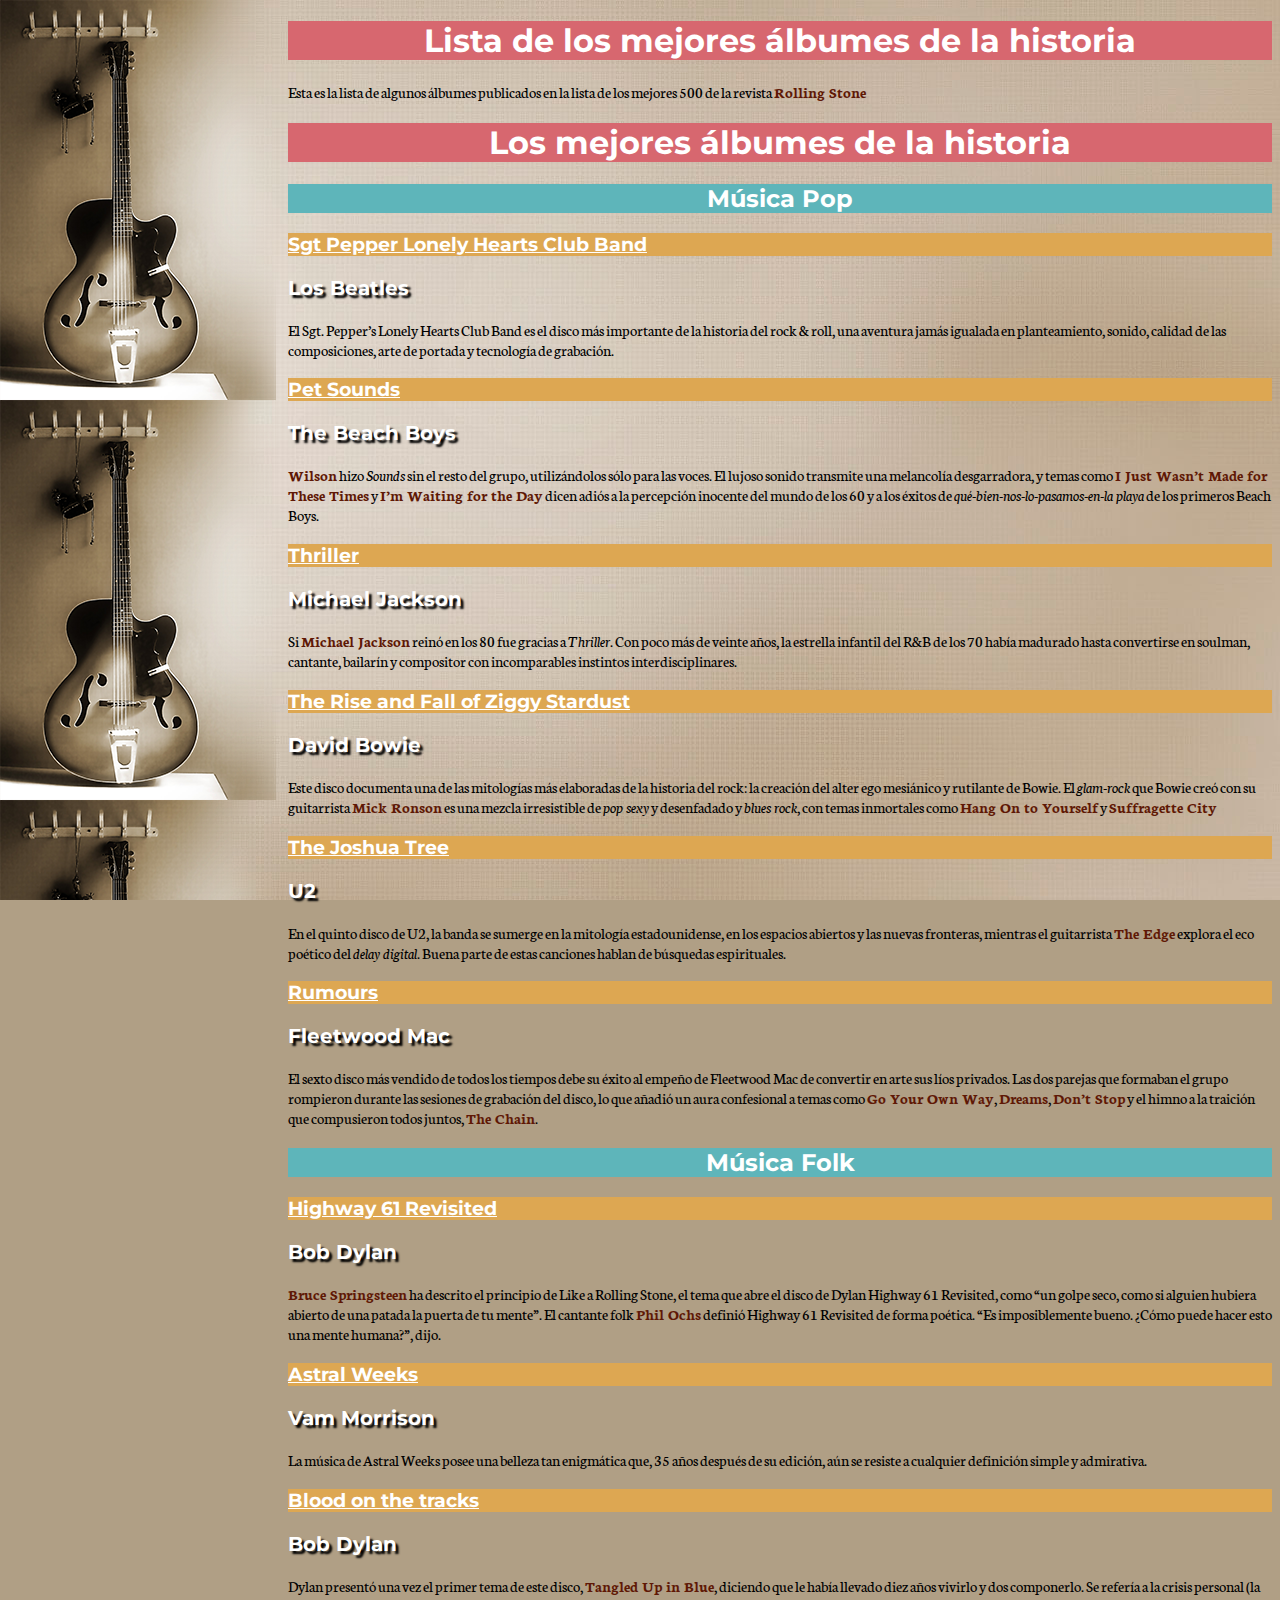
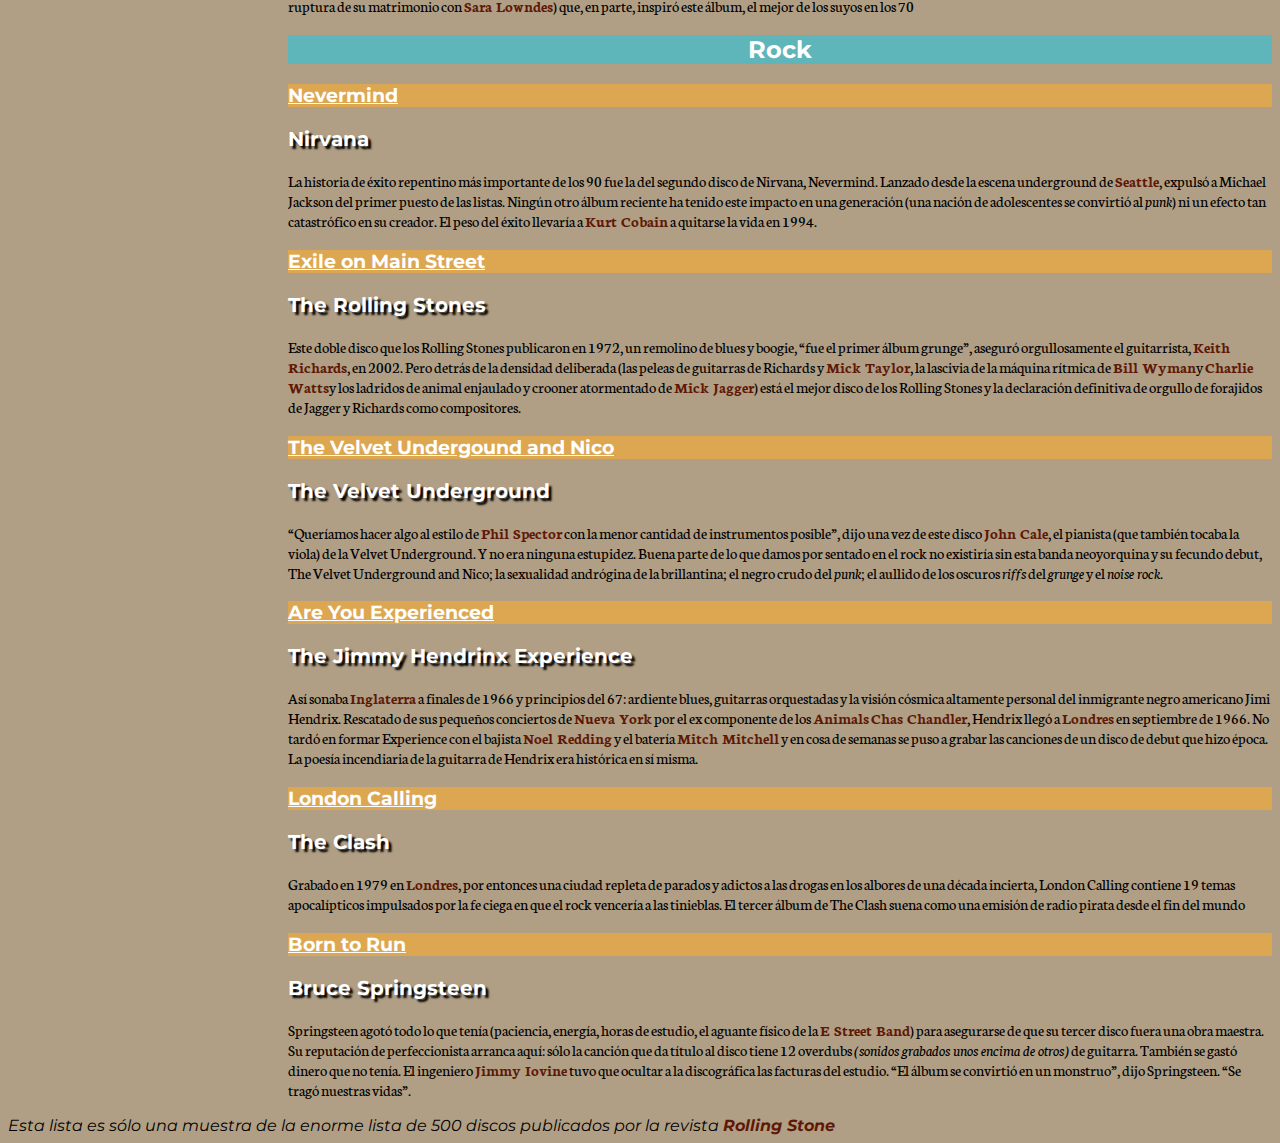
<file: index.html>
<!doctype html>
<html lang="es">
<head>
	<meta charset="UTF-8">
	<title>Tabla</title>
	<link rel="stylesheet" href="css/index.css">
</head>
<body>
	<section id="principal">
		<h1>Lista de los mejores álbumes de la historia</h1>
		<p>Esta es la lista de algunos álbumes publicados en la lista de los mejores 500 de la revista
			<strong>Rolling Stone </strong></p>
	</section>
	<section id="lista">
		<h1>Los mejores álbumes de la historia</h1>
		<article id="pop">
			<h2><a name="anclapop">Música Pop</a></h2>
			<h3><a href="">Sgt Pepper Lonely Hearts Club Band</a></h3>
			<p>Los Beatles</p>
			<p>
				El Sgt. Pepper’s Lonely Hearts Club Band es el disco más importante de la historia del rock &amp; roll, una aventura jamás igualada en planteamiento, sonido, calidad de las composiciones, arte de portada y tecnología de grabación.
			</p>
			<h3><a href="">Pet Sounds</a></h3>
			<p>The Beach Boys</p>
			<p>
				<strong>Wilson</strong> hizo <em>Sounds</em> sin el resto del grupo, utilizándolos
				sólo para las voces. El lujoso sonido transmite una melancolía desgarradora, y
				temas como <strong>I Just Wasn’t Made for These Times</strong>
				y <strong>I’m Waiting for the Day</strong> dicen adiós a la
				percepción inocente del mundo de los 60 y a los éxitos de
				<em>qué-bien-nos-lo-pasamos-en-la playa</em> de los primeros Beach Boys.
			</p>
			<h3><a href="">Thriller</a></h3>
			<p>Michael Jackson</p>
			<p>
				Si <strong>Michael Jackson</strong> reinó en los 80 fue gracias a <em>Thriller</em>. Con poco
				más de veinte años, la estrella infantil del R&amp;B de los 70 había madurado
				hasta convertirse en soulman, cantante, bailarín y compositor con
				incomparables instintos interdisciplinares.
			</p>
			<h3><a href="">The Rise and Fall of Ziggy Stardust</a></h3>
			<p>David Bowie</p>
			<p>
				Este disco documenta una de las mitologías más elaboradas de la historia
				del rock: la creación del alter ego mesiánico y rutilante de Bowie.
				El <em>glam-rock</em> que Bowie creó con su guitarrista <strong>Mick Ronson</strong>
				es una mezcla irresistible de <em>pop sexy</em> y desenfadado y <em>blues rock</em>,
				con temas inmortales como <strong>Hang On to Yourself</strong> y
				<strong>Suffragette City</strong>
			</p>
			<h3><a href="">The Joshua Tree</a></h3>
			<p>U2</p>
			<p>
				 En el quinto disco de U2, la banda se sumerge en la mitología estadounidense,
				en los espacios abiertos y las nuevas fronteras, mientras el guitarrista
				<strong>The Edge</strong> explora el eco poético del <em>delay digital</em>.
				Buena parte de estas canciones hablan de búsquedas espirituales.
			</p>
			<h3><a href="">Rumours</a></h3>
			<p>Fleetwood Mac</p>
			<p>
				El sexto disco más vendido de todos los tiempos debe su éxito al empeño de
				Fleetwood Mac de convertir en arte sus líos privados. Las dos parejas que
				formaban el grupo rompieron durante las sesiones de grabación del disco,
				lo que añadió un aura confesional a temas como <strong>Go Your Own Way</strong>,
				<strong>Dreams</strong>, <strong>Don’t Stop</strong> y el himno a la traición que
				compusieron todos juntos, <strong>The Chain</strong>.
			</p>
		</article>
		<article id="folk">
			<h2><a name="anclafolk">Música Folk</a></h2>
			<h3><a href="">Highway 61 Revisited</a></h3>
			<p>Bob Dylan</p>
			<p>
                <strong>Bruce Springsteen</strong> ha descrito el principio de Like a Rolling Stone,
				el tema que abre el disco de Dylan Highway 61 Revisited, como
				<q>un golpe seco, como si alguien hubiera abierto de una patada la puerta
					de tu mente</q>. El cantante folk <strong>Phil Ochs</strong>
				definió Highway 61 Revisited de forma poética.
				<q>Es imposiblemente bueno. ¿Cómo puede hacer esto una mente humana?</q>, dijo.
			</p>
			<h3><a href="">Astral Weeks</a></h3>
			<p>Vam Morrison</p>
			<p>
				La música de Astral Weeks posee una belleza tan enigmática que,
				35 años después de su edición, aún se resiste a cualquier definición
				simple y admirativa.
			</p>
			<h3><a href="">Blood on the tracks</a></h3>
			<p>Bob Dylan</p>
			<p>
				Dylan presentó una vez el primer tema de este disco,
				<strong>Tangled Up in Blue</strong>, diciendo que le
				había llevado diez años vivirlo y dos componerlo.
				Se refería a la crisis personal (la ruptura de su matrimonio con
				<strong>Sara Lowndes</strong>)
				que, en parte, inspiró este álbum, el mejor de los suyos en los 70
			</p>
		</article>
		<article id="rock">
			<h2><a name="anclarock">Rock</a></h2>
			<h3><a href="">Nevermind</a></h3>
			<p>Nirvana</p>
			<p>
				La historia de éxito repentino más importante de los 90 fue la del segundo
				disco de Nirvana, Nevermind. Lanzado desde la escena underground de
				<strong>Seattle</strong>,
				expulsó a Michael Jackson del primer puesto de las listas. Ningún otro álbum
				reciente ha tenido este impacto en una generación
				(una nación de adolescentes se convirtió al <em>punk</em>) ni un efecto tan
				catastrófico en su creador. El peso del éxito llevaría a
				<strong>Kurt Cobain</strong> a quitarse la vida en 1994.
			</p>
			<h3><a href="">Exile on Main Street</a></h3>
			<p>The Rolling Stones</p>
			<p>
				Este doble disco que los Rolling Stones publicaron en 1972,
				un remolino de blues y boogie, <q>fue el primer álbum grunge</q>,
				aseguró orgullosamente el guitarrista, <strong>Keith Richards</strong>, en 2002.
				Pero detrás de la densidad deliberada (las peleas de guitarras de Richards y
				<strong>Mick Taylor</strong>, la lascivia de la máquina rítmica de
				<strong>Bill Wyman</strong>y <strong>Charlie Watts</strong>y
				los ladridos de animal enjaulado y crooner atormentado de <strong>Mick Jagger</strong>)
				está el mejor disco de los Rolling Stones y la declaración definitiva de
				orgullo de forajidos de Jagger y Richards como compositores.
			</p>
			<h3><a href="">The Velvet Undergound and Nico</a></h3>
			<p>The Velvet Underground</p>
			<p>
				<q>Queríamos hacer algo al estilo de <strong>Phil Spector</strong> con la menor
					cantidad de instrumentos posible</q>, dijo una vez de este disco <strong>John Cale</strong>,
				   el pianista (que también tocaba la viola) de la Velvet Underground.
				Y no era ninguna estupidez. Buena parte de lo que damos por sentado en el rock
				no existiría sin esta banda neoyorquina y su fecundo debut,
				The Velvet Underground and Nico; la sexualidad andrógina de la brillantina;
				el negro crudo del <em>punk</em>; el aullido de los oscuros <em>riffs</em> del
				<em>grunge</em> y el <em>noise rock</em>.
			</p>
			<h3><a href="">Are You Experienced</a></h3>
			<p>The Jimmy Hendrinx Experience</p>
			<p>
				Así sonaba <strong>Inglaterra</strong> a finales de 1966 y principios del 67:
				ardiente blues, guitarras orquestadas y la visión cósmica altamente personal
				del inmigrante negro americano Jimi Hendrix. Rescatado de sus pequeños
				conciertos de <strong>Nueva York</strong> por el ex componente de
				los <strong>Animals</strong> <strong>Chas Chandler</strong>,
				Hendrix llegó a <strong>Londres</strong> en septiembre de 1966.
				No tardó en formar Experience con el bajista <strong>Noel Redding</strong>
				y el batería <strong>Mitch Mitchell</strong> y en cosa de semanas se puso
				a grabar las canciones de un disco de debut que hizo época.
				La poesía incendiaria de la guitarra de Hendrix era histórica en sí misma.
			</p>
			<h3><a href="">London Calling</a></h3>
			<p>The Clash</p>
			<p>
				Grabado en 1979 en <strong>Londres</strong>, por entonces una ciudad repleta de parados y
				adictos a las drogas en los albores de una década incierta, London Calling
				contiene 19 temas apocalípticos impulsados por la fe ciega en que el rock
				vencería a las tinieblas. El tercer álbum de The Clash suena como una
				emisión de radio pirata desde el fin del mundo
			</p>
			<h3><a href="">Born to Run</a></h3>
			<p>Bruce Springsteen</p>
			<p>
				Springsteen agotó todo lo que tenía (paciencia, energía, horas de estudio,
				el aguante físico de la <strong>E Street Band</strong>) para asegurarse de que su tercer disco
				fuera una obra maestra. Su reputación de perfeccionista arranca aquí: sólo la
				canción que da título al disco tiene 12 overdubs
				<em>(sonidos grabados unos encima de otros)</em> de guitarra.
				También se gastó dinero que no tenía. El ingeniero
				<strong>Jimmy Iovine</strong> tuvo que ocultar a la discográfica las
				facturas del estudio. <q>El álbum se convirtió en un monstruo</q>,
				dijo Springsteen. <q>Se tragó nuestras vidas</q>.
			</p>
		</article>
	</section>
    <address>
        Esta lista es sólo una muestra de la enorme lista de 500 discos publicados por la revista <strong>Rolling Stone</strong>
    </address>
</body>
</html>
</file>
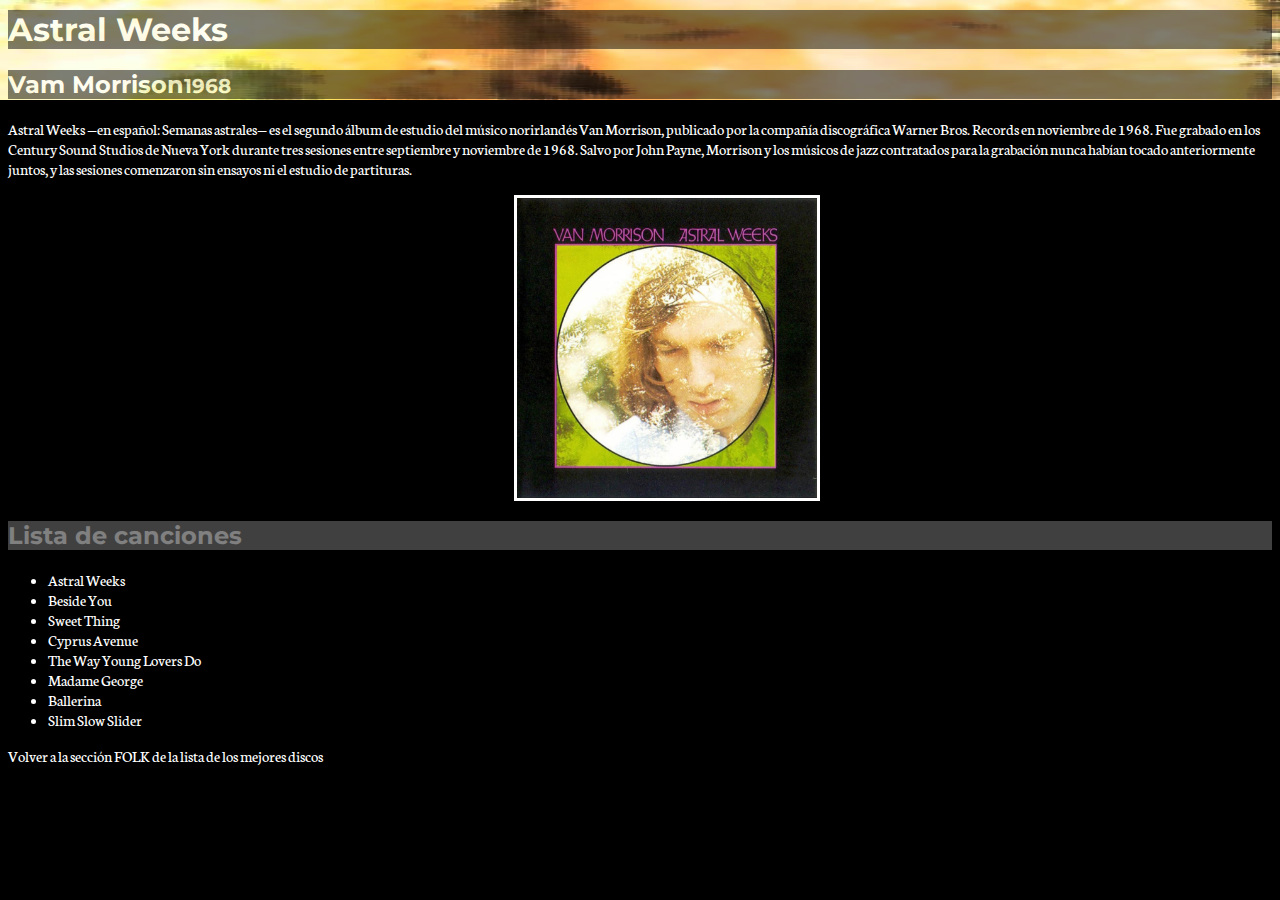
<file: folk/astral-weeks.html>
<!doctype html>
<html lang="es">
<head>
    <meta charset="UTF-8">
    <title>Astral Weeks</title>
	<link rel="stylesheet" href="../css/discos.css">

</head>
<body>
<h1>Astral Weeks</h1>
<h2>Vam Morrison<small>1968</small></h2>
<p>Astral Weeks —en español: Semanas astrales— es el segundo álbum de estudio del músico norirlandés Van Morrison, publicado por la compañía discográfica Warner Bros. Records en noviembre de 1968. Fue grabado en los Century Sound Studios de Nueva York durante tres sesiones entre septiembre y noviembre de 1968. Salvo por John Payne, Morrison y los músicos de jazz contratados para la grabación nunca habían tocado anteriormente juntos, y las sesiones comenzaron sin ensayos ni el estudio de partituras.
</p>
<p><img src="../img/astral-weeks.jpg"></p>
<h2>Lista de canciones</h2>
<ul>
	<li>Astral Weeks</li>
	<li>Beside You</li>
	<li>Sweet Thing</li>
	<li>Cyprus Avenue</li>
	<li>The Way Young Lovers Do</li>
	<li>Madame George</li>
	<li>Ballerina</li>
	<li>Slim Slow Slider</li>
</ul>		
<p>Volver a la sección FOLK de la lista de los mejores discos</p>
</body>
</html>
</file>
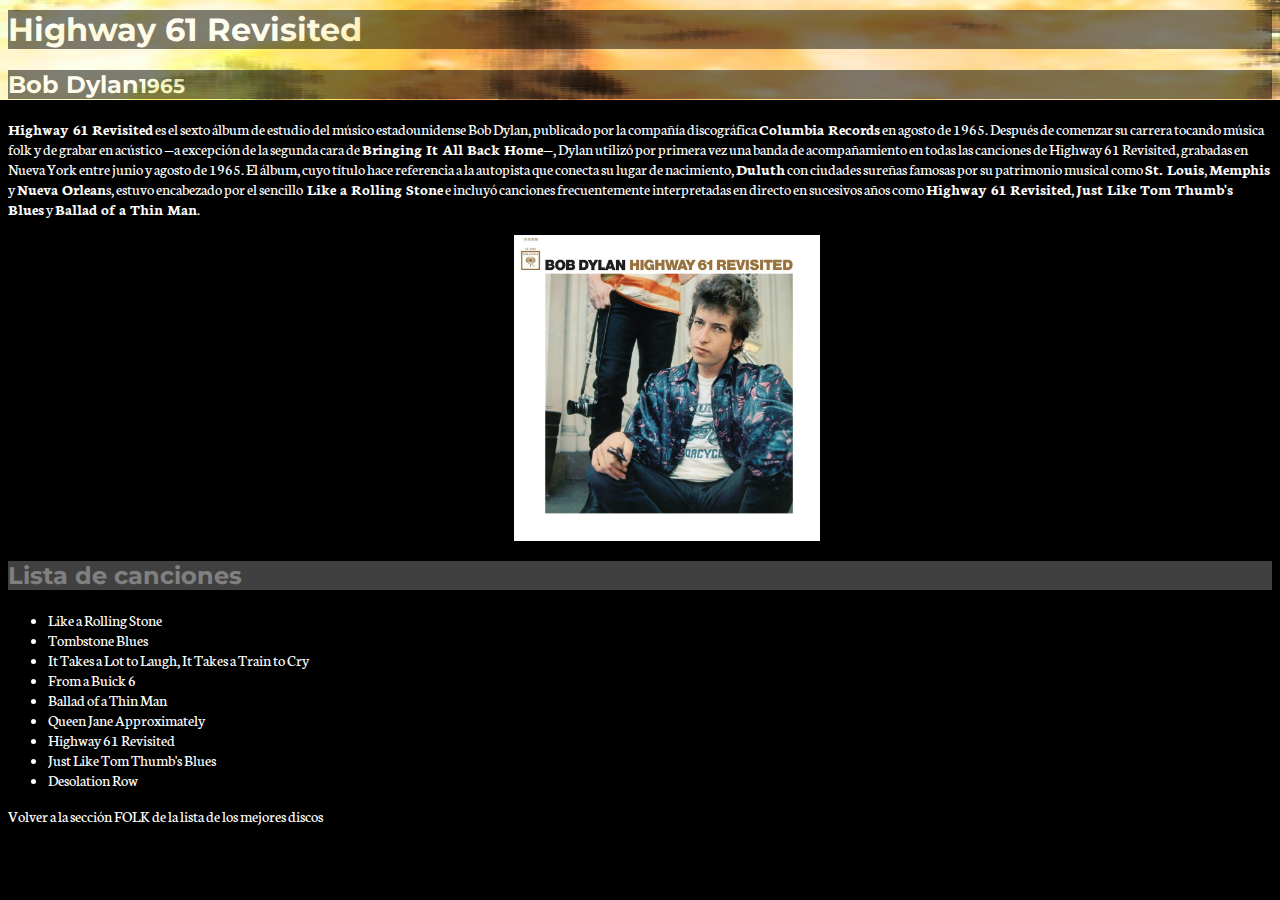
<file: folk/highway-61.html>
<!doctype html>
<html lang="es">
<head>
    <meta charset="UTF-8">
    <title>Highway 61 Revisited</title>
	<link rel="stylesheet" href="../css/discos.css">

</head>
<body>
<h1>Highway 61 Revisited</h1>
<h2>Bob Dylan<small>1965</small></h2>
<p><strong>Highway 61 Revisited</strong> es el sexto álbum de estudio del músico estadounidense Bob Dylan, publicado por la compañía discográfica <strong>Columbia Records</strong> en agosto de 1965. Después de comenzar su carrera tocando música folk y de grabar en acústico —a excepción de la segunda cara de <strong>Bringing It All Back Home</strong>—, Dylan utilizó por primera vez una banda de acompañamiento en todas las canciones de Highway 61 Revisited, grabadas en Nueva York entre junio y agosto de 1965. El álbum, cuyo título hace referencia a la autopista que conecta su lugar de nacimiento, <strong>Duluth</strong> con ciudades sureñas famosas por su patrimonio musical como <strong>St. Louis</strong>, <strong>Memphis</strong> y <strong>Nueva Orlean</strong>s, estuvo encabezado por el sencillo<strong> Like a Rolling Stone</strong> e incluyó canciones frecuentemente interpretadas en directo en sucesivos años como <strong>Highway 61 Revisited</strong>, <strong>Just Like Tom Thumb's Blues</strong> y <strong>Ballad of a Thin Man</strong>.
</p>
<p><img src="../img/highway-61.jpg"></p>
<h2>Lista de canciones</h2>
<ul>
	<li>Like a Rolling Stone</li>
	<li>Tombstone Blues</li>
	<li>It Takes a Lot to Laugh, It Takes a Train to Cry</li>
	<li>From a Buick 6</li>
	<li>Ballad of a Thin Man</li>
	<li>Queen Jane Approximately</li>
	<li>Highway 61 Revisited</li>
	<li>Just Like Tom Thumb's Blues</li>
	<li>Desolation Row</li>
</ul>		
<p>Volver a la sección FOLK de la lista de los mejores discos</p>
</body>
</html>
</file>
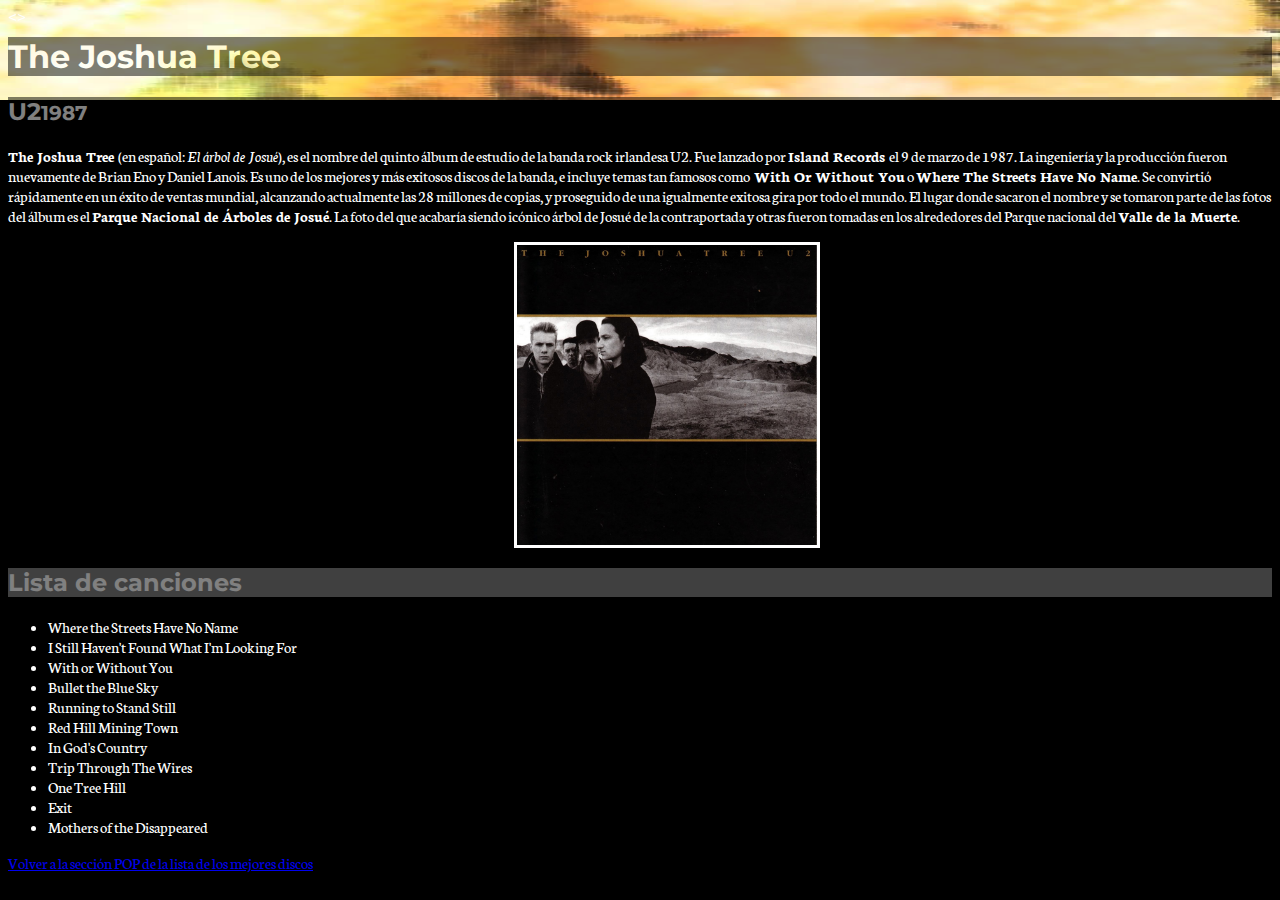
<file: pop/joshua-tree.html>
<!doctype html>

<head>
    <meta charset="UTF-8">
    <title>The Joshua Tree</title>
	<link rel="stylesheet" href="../css/discos.css">
</head>
<>
<h1>The Joshua Tree</h1>
<h2>U2<small>1987</small></h2>
<p><strong>The Joshua Tree </strong>(en español: <em>El árbol de Josué</em>), es el nombre del quinto álbum de estudio de la banda rock irlandesa U2. Fue lanzado por <strong>Island Records </strong>el 9 de marzo de 1987. La ingeniería y la producción fueron nuevamente de Brian Eno y Daniel Lanois. Es uno de los mejores y más exitosos discos de la banda, e incluye temas tan famosos como<strong> With Or Without You</strong> o <strong>Where The Streets Have No Name</strong>. Se convirtió rápidamente en un éxito de ventas mundial, alcanzando actualmente las 28 millones de copias, y proseguido de una igualmente exitosa gira por todo el mundo. El lugar donde sacaron el nombre y se tomaron parte de las fotos del álbum es el <strong>Parque Nacional de Árboles de Josué</strong>. La foto del que acabaría siendo icónico árbol de Josué de la contraportada y otras fueron tomadas en los alrededores del Parque nacional del <strong>Valle de la Muerte</strong>.
</p>
<p><img src="../img/joshua-tree.jpg"></p>
<h2>Lista de canciones</h2>
<ul>
	<li>Where the Streets Have No Name</li>
	<li>I Still Haven't Found What I'm Looking For</li>
	<li>With or Without You</li>
	<li>Bullet the Blue Sky</li>
	<li>Running to Stand Still</li>
	<li>Red Hill Mining Town</li>
	<li>In God's Country</li>
	<li>Trip Through The Wires</li>
	<li>One Tree Hill</li>
	<li>Exit</li>
	<li>Mothers of the Disappeared</li>
</ul>		
<p><a href="../index.html#anclafolk">Volver a la sección POP de la lista de los mejores discos</a></p>
</body>
</html>
</file>
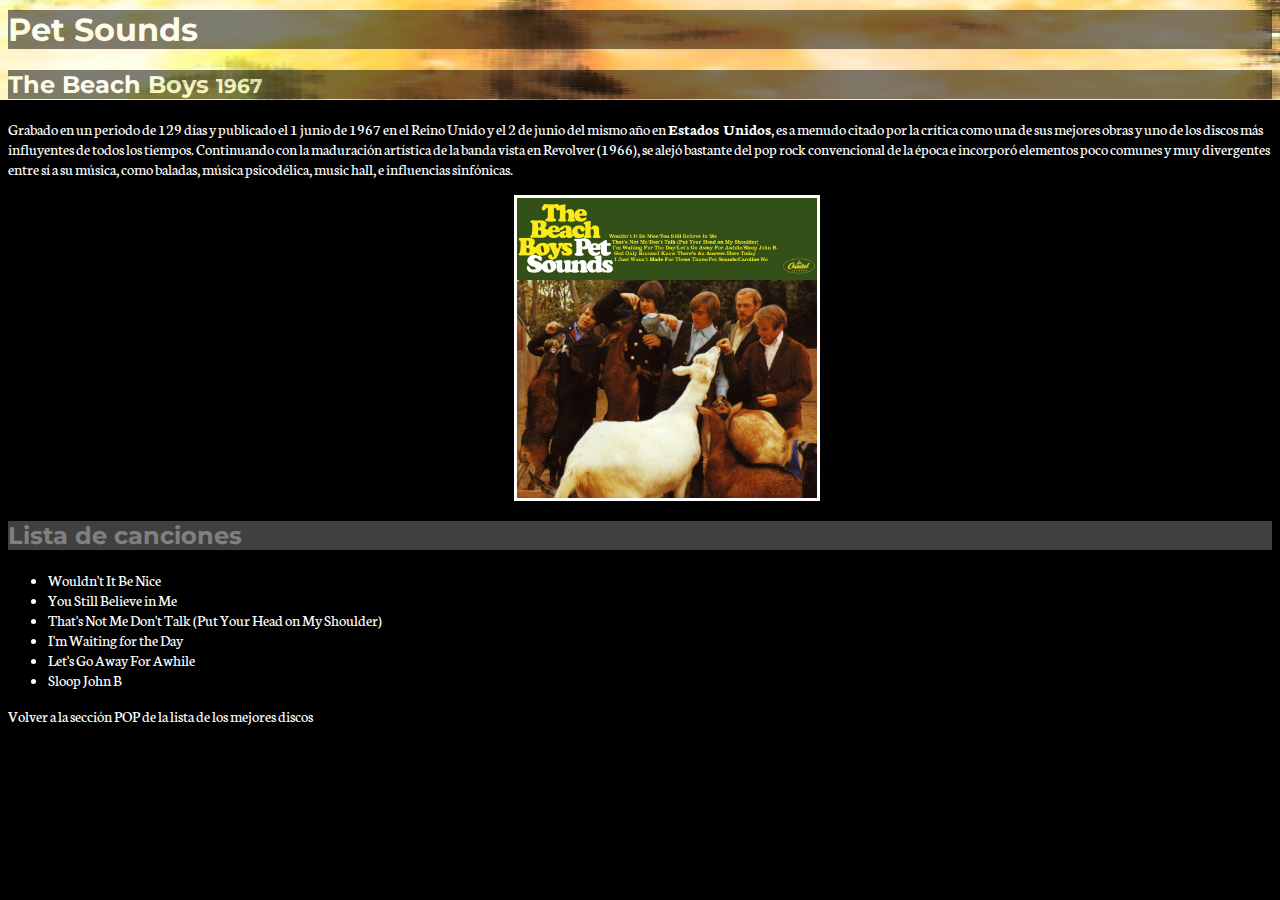
<file: pop/pet-sounds.html>
<!doctype html>
<html lang="es">
<head>
    <meta charset="UTF-8">
    <title>Pet Sounds</title>
	<link rel="stylesheet" href="../css/discos.css">

</head>
<body>
<h1>Pet Sounds</h1>
<h2>The Beach Boys <small>1967</small></h2>
<p>Grabado en un periodo de 129 días y publicado el 1
    junio de 1967 en el Reino Unido y el 2 de junio del mismo año en <strong>Estados Unidos</strong>, es a menudo citado por la crítica como una de sus mejores obras y uno de los discos más influyentes de todos los tiempos. Continuando con la maduración artística de la banda vista en Revolver (1966), se alejó bastante del pop rock convencional de la época e incorporó elementos poco comunes y muy divergentes entre sí a su música, como baladas, música psicodélica, music hall, e influencias sinfónicas.
</p>
<p><img src="../img/pet-sounds.jpg"></p>
<h2>Lista de canciones</h2>
<ul>
	<li>Wouldn't It Be Nice</li>
	<li>You Still Believe in Me</li>
	<li>That's Not Me
		Don't Talk (Put Your Head on My Shoulder)</li>
	<li>I'm Waiting for the Day</li>
	<li>Let's Go Away For Awhile</li>
	<li>Sloop John B</li>
</ul>
<p>Volver a la sección POP de la lista de los mejores discos</p>
</body>
</html>
</file>
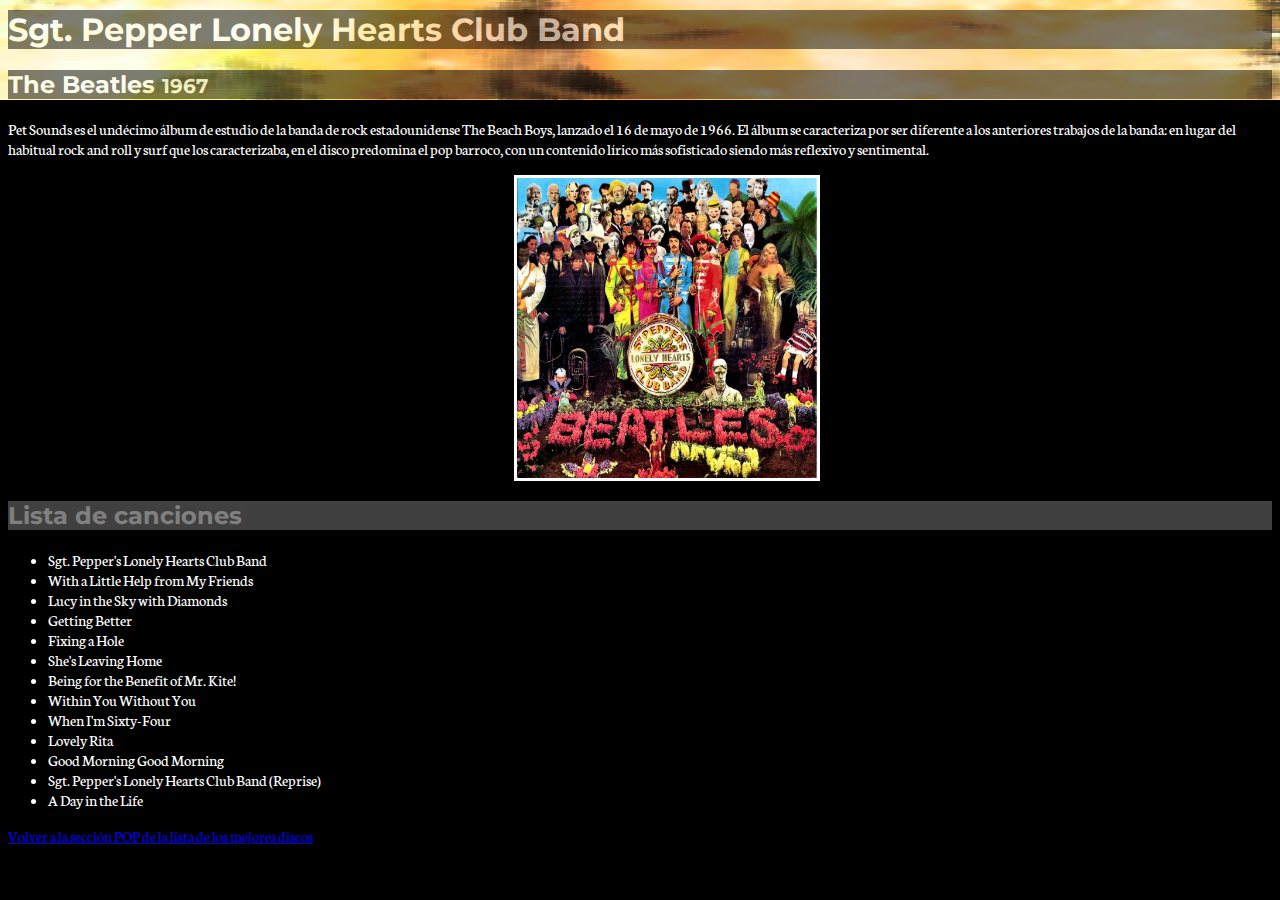
<file: pop/sgt-pepper.html>
<!doctype html>
<html lang="es">
<head>
    <meta charset="UTF-8">
    <title>Sgt. Pepper Lonely Hearts Club Band</title>
	<link rel="stylesheet" href="../css/discos.css">

</head>
<body>
<h1>Sgt. Pepper Lonely Hearts Club Band</h1>
<h2>The Beatles <small>1967</small></h2>
<p>Pet Sounds es el undécimo álbum de estudio de la banda de rock estadounidense The Beach Boys, lanzado el 16 de mayo de 1966. El álbum se caracteriza por ser diferente a los anteriores trabajos de la banda: en lugar del habitual rock and roll y surf que los caracterizaba, en el disco predomina el pop barroco, con un contenido lírico más sofisticado siendo más reflexivo y sentimental.
</p>
<p><img src="../img/sgt-peppers.jpg"></p>
<h2>Lista de canciones</h2>
<ul>
	<li>Sgt. Pepper's Lonely Hearts Club Band</li>
	<li>With a Little Help from My Friends</li>
	<li>Lucy in the Sky with Diamonds</li>
	<li>Getting Better</li>
	<li>Fixing a Hole</li>
	<li>She's Leaving Home</li>
	<li>Being for the Benefit of Mr. Kite!</li>
	<li>Within You Without You</li>
	<li>When I'm Sixty-Four</li>
	<li>Lovely Rita</li>
	<li>Good Morning Good Morning</li>
	<li>Sgt. Pepper's Lonely Hearts Club Band (Reprise)</li>
	<li>A Day in the Life</li>
	</ul>
<p><a href="../index.html#anclapop"> Volver a la sección POP de la lista de los mejores discos</a></p>
</body>
</html>
</file>
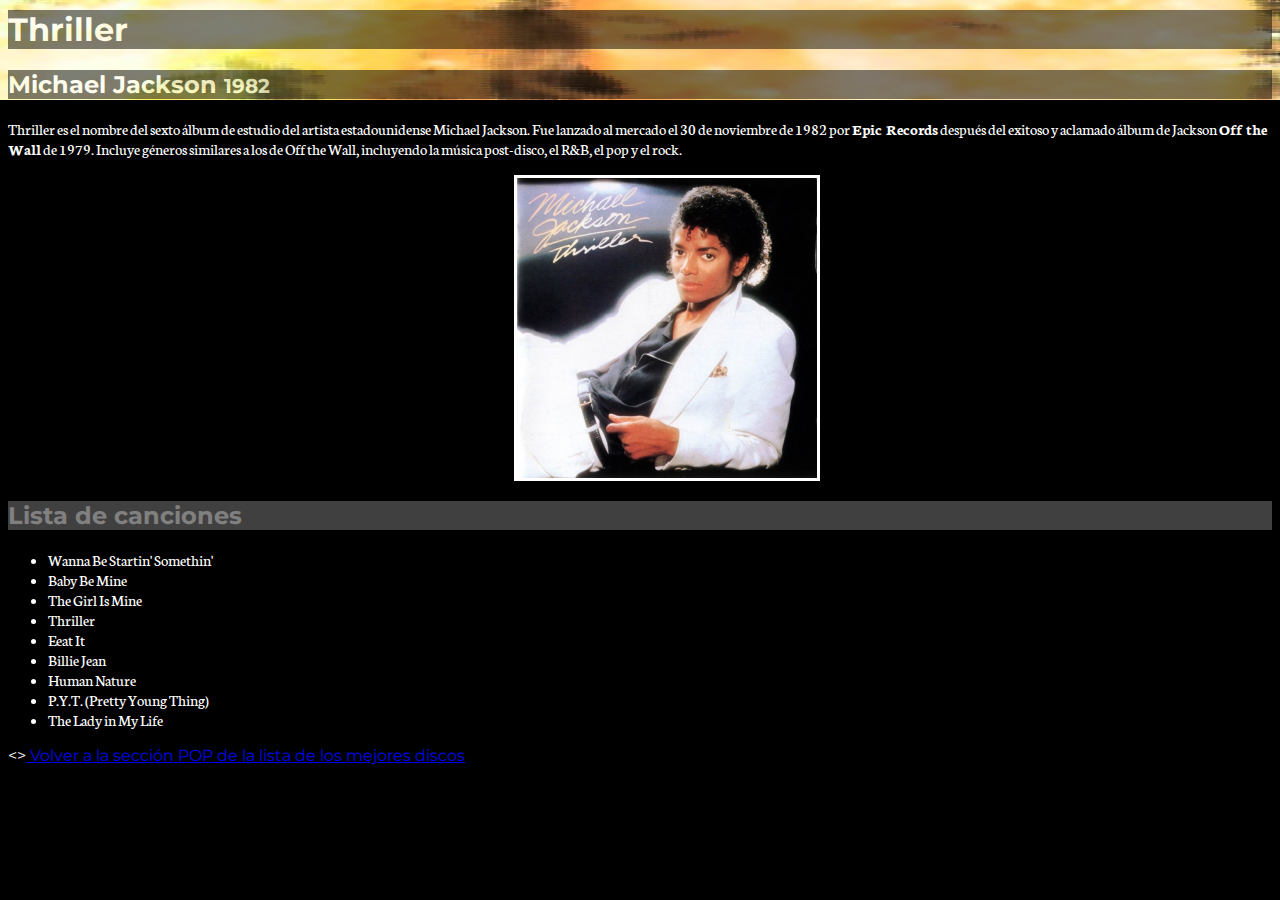
<file: pop/thriller.html>
<!doctype html>
<html lang="es">
<head>
    <meta charset="UTF-8">
    <title>Thriller</title>
	<link rel="stylesheet" href="../css/discos.css">

</head>
<body>
<h1>Thriller</h1>
<h2>Michael Jackson <small>1982</small></h2>
<p>Thriller es el nombre del sexto álbum de estudio del artista estadounidense Michael Jackson. Fue lanzado al mercado el 30 de noviembre de 1982 por <strong>Epic Records</strong> después del exitoso y aclamado álbum de Jackson <strong>Off the Wall</strong> de 1979. Incluye géneros similares a los de Off the Wall, incluyendo la música post-disco, el R&amp;B, el pop y el rock.
</p>
<p><img src="../img/thriller.jpg"></p>
<h2>Lista de canciones</h2>
<ul>
	<li>Wanna Be Startin' Somethin'</li>
	<li>Baby Be Mine</li>
	<li>The Girl Is Mine</li>
	<li>Thriller</li>
	<li>Eeat It</li>
	<li>Billie Jean</li>
	<li>Human Nature</li>
	<li>P.Y.T. (Pretty Young Thing)</li>
	<li>The Lady in My Life</li>
</ul>		
<><a href="../index.html#anclapop"> Volver a la sección POP de la lista de los mejores discos</a></p>
</body>
</html>
</file>
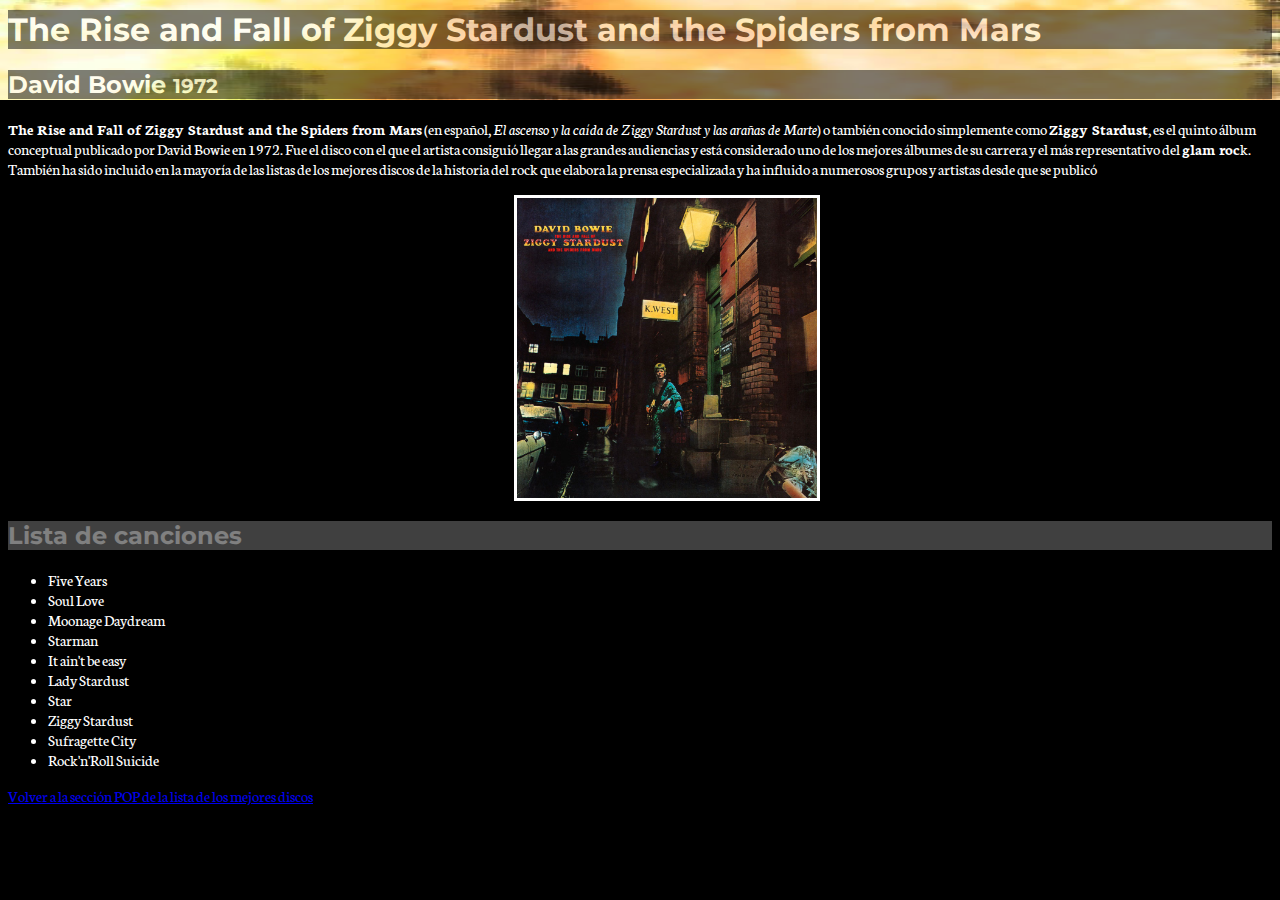
<file: pop/ziggy-stardust.html>
<!doctype html>
<html lang="es">
<head>
    <meta charset="UTF-8">
    <title>The Rise and Fall of Ziggy Stardust and the Spiders from Mars</title>
	<link rel="stylesheet" href="../css/discos.css">

</head>
<body>
<h1>The Rise and Fall of Ziggy Stardust and the Spiders from Mars</h1>
<h2>David Bowie <small>1972</small></h2>
<p><strong>The Rise and Fall of Ziggy Stardust and the Spiders from Mars</strong> (en español, <em>El ascenso y la caída de Ziggy Stardust y las arañas de Marte</em>) o también conocido simplemente como <strong>Ziggy Stardust</strong>, es el quinto álbum conceptual publicado por David Bowie en 1972. Fue el disco con el que el artista consiguió llegar a las grandes audiencias y está considerado uno de los mejores álbumes de su carrera y el más representativo del <strong>glam roc</strong>k. También ha sido incluido en la mayoría de las listas de los mejores discos de la historia del rock que elabora la prensa especializada y ha influido a numerosos grupos y artistas desde que se publicó
</p>
<p><img src="../img/ziggy-stardust.jpg"></p>
<h2>Lista de canciones</h2>
<ul>
	<li>Five Years</li>
	<li>Soul Love</li>
	<li>Moonage Daydream</li>
	<li>Starman</li>
	<li>It ain't be easy</li>
	<li>Lady Stardust</li>
	<li>Star</li>
	<li>Ziggy Stardust</li>
	<li>Sufragette City</li>
	<li>Rock'n'Roll Suicide</li>
</ul>		
<p><a href="../index.html#anclapop"> Volver a la sección POP de la lista de los mejores discos</a></p>
</body>
</html>
</file>
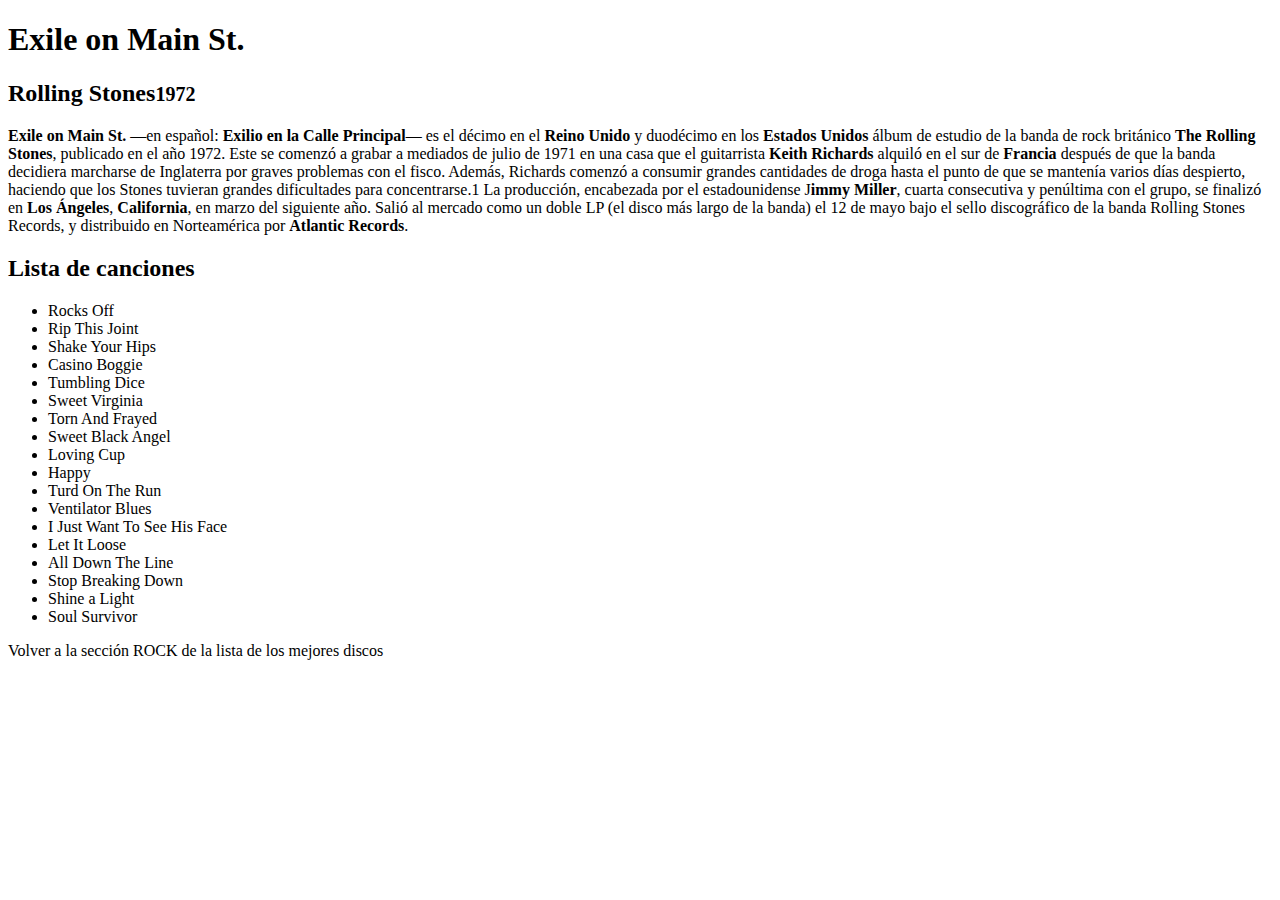
<file: rock/exile.html>
<!doctype html>
<html lang="es">
<head>
    <meta charset="UTF-8">
    <title>Exile on Main St.</title>
</head>
<body>
<h1>Exile on Main St.</h1>
<h2>Rolling Stones<small>1972</small></h2>
<p><strong>Exile on Main St.</strong> —en español: <strong>Exilio en la Calle Principal</strong>— es el décimo en el <strong>Reino Unido</strong> y duodécimo en los <strong>Estados Unidos</strong> álbum de estudio de la banda de rock británico <strong>The Rolling Stones</strong>, publicado en el año 1972. Este se comenzó a grabar a mediados de julio de 1971 en una casa que el guitarrista <strong>Keith Richards</strong> alquiló en el sur de <strong>Francia</strong> después de que la banda decidiera marcharse de Inglaterra por graves problemas con el fisco. Además, Richards comenzó a consumir grandes cantidades de droga hasta el punto de que se mantenía varios días despierto, haciendo que los Stones tuvieran grandes dificultades para concentrarse.1 La producción, encabezada por el estadounidense J<strong>immy Miller</strong>, cuarta consecutiva y penúltima con el grupo, se finalizó en <strong>Los Ángeles</strong>, <strong>California</strong>, en marzo del siguiente año. Salió al mercado como un doble LP (el disco más largo de la banda) el 12 de mayo bajo el sello discográfico de la banda Rolling Stones Records, y distribuido en Norteamérica por <strong>Atlantic Records</strong>.
</p>
<h2>Lista de canciones</h2>
<ul>
	<li>Rocks Off</li>
	<li>Rip This Joint</li>
	<li>Shake Your Hips</li>
	<li>Casino Boggie</li>
	<li>Tumbling Dice</li>
	<li>Sweet Virginia</li>
	<li>Torn And Frayed</li>
	<li>Sweet Black Angel</li>
	<li>Loving Cup</li>
	<li>Happy</li>
	<li>Turd On The Run</li>
	<li>Ventilator Blues</li>
	<li>I Just Want To See His Face</li>
	<li>Let It Loose</li>
	<li>All Down The Line</li>
	<li>Stop Breaking Down</li>
	<li>Shine a Light</li>
	<li>Soul Survivor</li>
</ul>		
<p>Volver a la sección ROCK de la lista de los mejores discos</p>
</body>
</html>
</file>
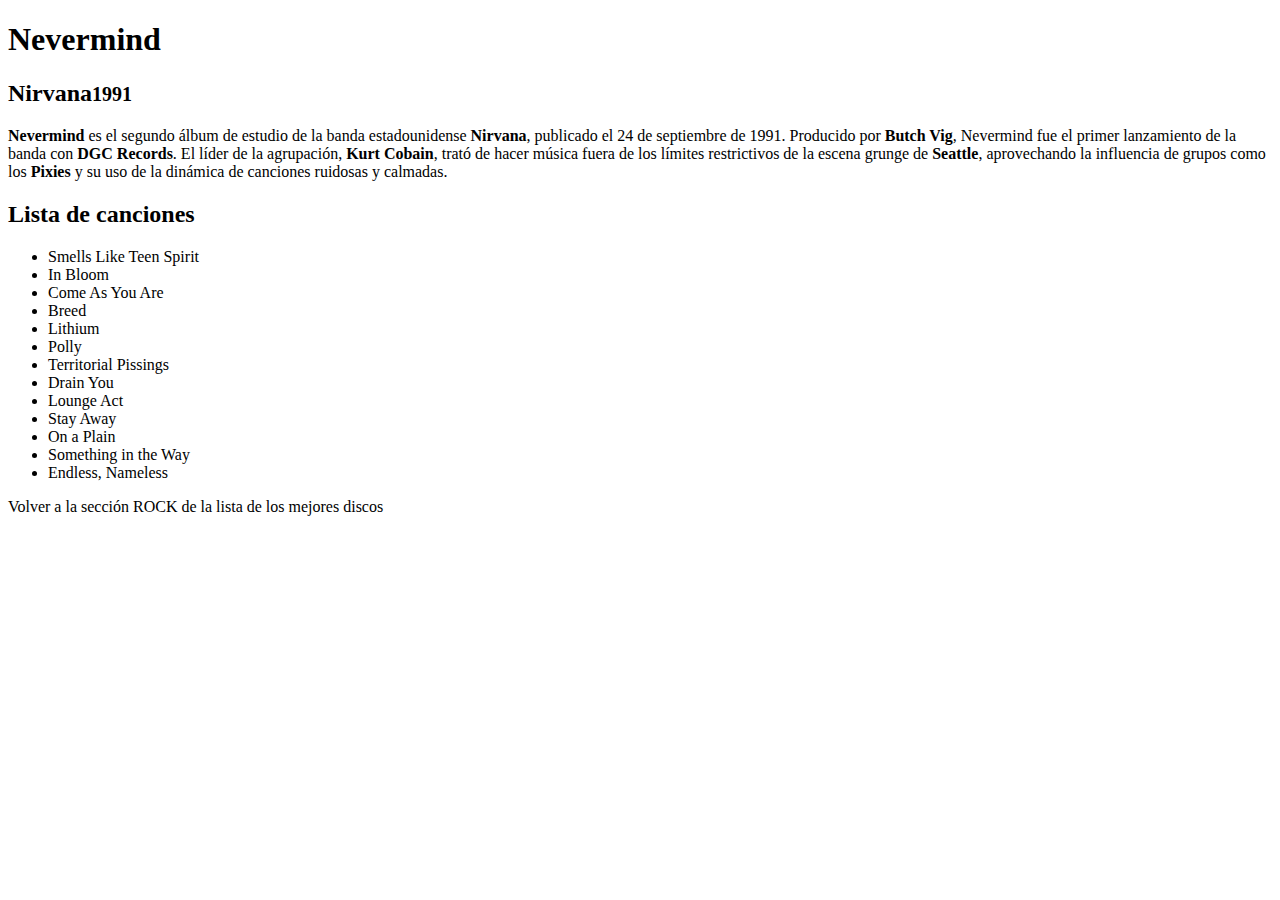
<file: rock/nevermind.html>
<!doctype html>
<html lang="es">
<head>
    <meta charset="UTF-8">
    <title>Nevermind</title>
</head>
<body>
<h1>Nevermind</h1>
<h2>Nirvana<small>1991</small></h2>
<p><strong>Nevermind</strong> es el segundo álbum de estudio de la banda estadounidense <strong>Nirvana</strong>, publicado el 24 de septiembre de 1991. Producido por <strong>Butch Vig</strong>, Nevermind fue el primer lanzamiento de la banda con <strong>DGC Records</strong>. El líder de la agrupación, <strong>Kurt Cobain</strong>, trató de hacer música fuera de los límites restrictivos de la escena grunge de <strong>Seattle</strong>, aprovechando la influencia de grupos como los <strong>Pixies</strong> y su uso de la dinámica de canciones ruidosas y calmadas.
</p>
<h2>Lista de canciones</h2>
<ul>
	<li>Smells Like Teen Spirit</li>
	<li>In Bloom</li>
	<li>Come As You Are</li>
	<li>Breed</li>
	<li>Lithium</li>
	<li>Polly</li>
	<li>Territorial Pissings</li>
	<li>Drain You</li>
	<li>Lounge Act</li>
	<li>Stay Away</li>
	<li>On a Plain</li>
	<li>Something in the Way</li>
	<li>Endless, Nameless</li>
</ul>		
<p>Volver a la sección ROCK de la lista de los mejores discos</p>
</body>
</html>
</file>
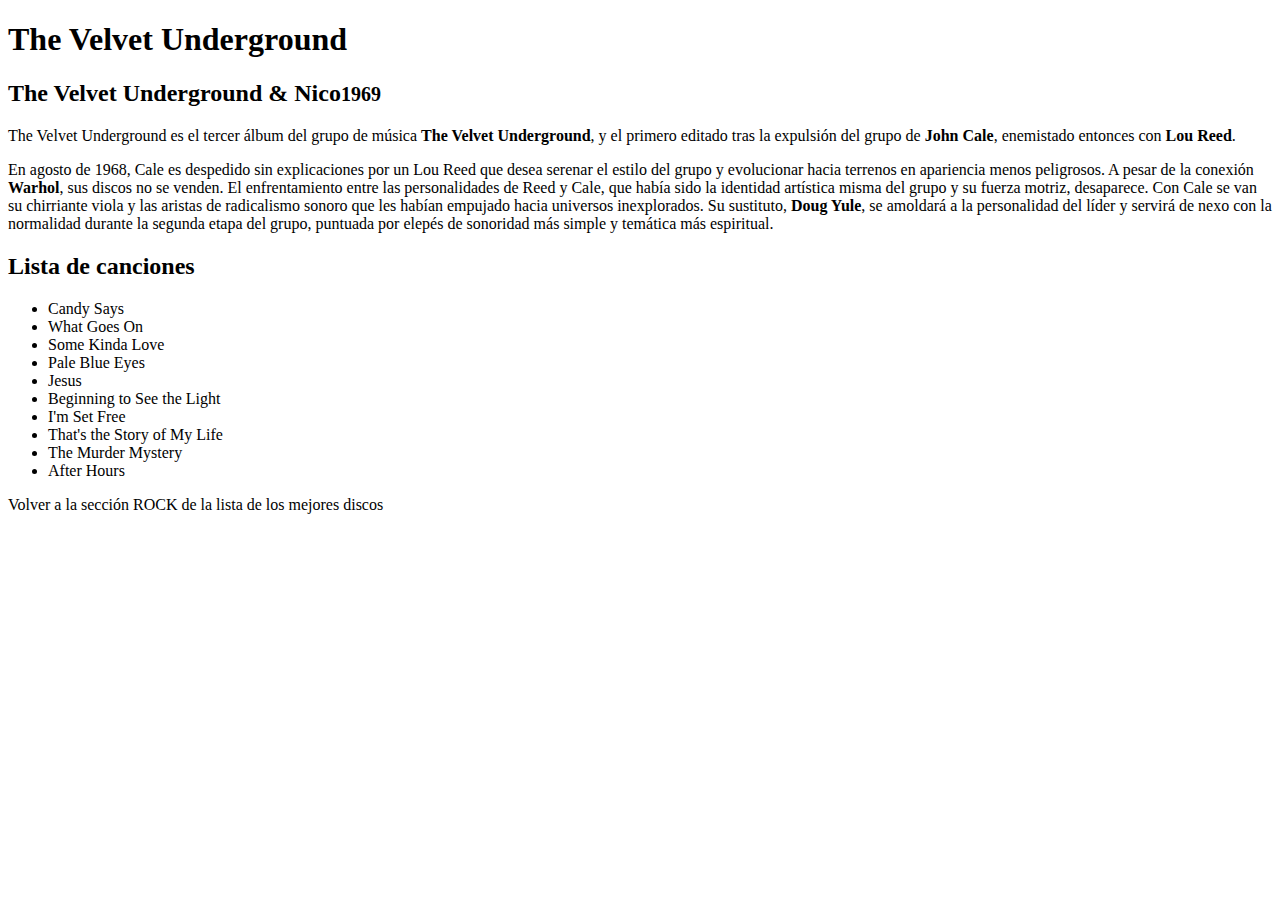
<file: rock/velvet-underground.html>
<!doctype html>
<html lang="es">
<head>
    <meta charset="UTF-8">
    <title>The Velvet Underground</title>
</head>
<body>
<h1>The Velvet Underground</h1>
<h2>The Velvet Underground &amp; Nico<small>1969</small></h2>
<p>The Velvet Underground es el tercer álbum del grupo de música <strong>The Velvet Underground</strong>, y el primero editado tras la expulsión del grupo de <strong>John Cale</strong>, enemistado entonces con <strong>Lou Reed</strong>.
</p>
<p>
	En agosto de 1968, Cale es despedido sin explicaciones por un Lou Reed que desea serenar el estilo del grupo y evolucionar hacia terrenos en apariencia menos peligrosos. A pesar de la conexión <strong>Warhol</strong>, sus discos no se venden. El enfrentamiento entre las personalidades de Reed y Cale, que había sido la identidad artística misma del grupo y su fuerza motriz, desaparece. Con Cale se van su chirriante viola y las aristas de radicalismo sonoro que les habían empujado hacia universos inexplorados. Su sustituto, <strong>Doug Yule</strong>, se amoldará a la personalidad del líder y servirá de nexo con la normalidad durante la segunda etapa del grupo, puntuada por elepés de sonoridad más simple y temática más espiritual.
</p>
<h2>Lista de canciones</h2>
<ul>
	<li>Candy Says</li>
	<li>What Goes On</li>
	<li>Some Kinda Love</li>
	<li>Pale Blue Eyes</li>
	<li>Jesus</li>
	<li>Beginning to See the Light</li>
	<li>I'm Set Free</li>
	<li>That's the Story of My Life</li>
	<li>The Murder Mystery</li>
	<li>After Hours</li>
</ul>		
<p>Volver a la sección ROCK de la lista de los mejores discos</p>
</body>
</html>
</file>
<file: css/index.css>
@import url(https://fonts.googleapis.com/css?family=Montserrat:400,700);
@import url(https://fonts.googleapis.com/css?family=Neuton:400,700,400italic);
body {
    background-image: url("../img/fondo-guitarra.png"), url("../img/fondo.jpg");
    background-repeat: repeat-y,repeat;
    background-color: #b09f85;
    background-attachment: fixed;
    font-family: 'Montserrat', sans-serif;
   }
p { font-family: 'Neuton', serif;}

h1, h2, h3 {color:white;
            }
h1 {background-color: #d7676f;
    text-align: center;}
h2 {background-color: #5eb5ba;
    text-align: center;
    }
a {color:white;}
h3:hover {background-color: black;}
a:hover {font-size: 3em;
        text-transform: capitalize;}
h3:hover+p {background-color: black;}
h3 {background-color: #dda752;

    }
h3+p {color:white;
    font-size: 1.25em;
    font-family: 'Montserrat', sans-serif;
    font-weight: bold;
    text-shadow: 3px 3px 2px black;}
strong {color: #5f1805;}
#principal, #lista {margin-left: 280px;
                    }
</file>
<file: css/discos.css>
@import url(https://fonts.googleapis.com/css?family=Montserrat:400,700);
@import url(https://fonts.googleapis.com/css?family=Neuton:400,700,400italic);

body {
    background-color: black;
    background-image: url("../img/astral-weeks-cabecera.jpg");
    background-repeat: no-repeat;
    background-size: 100% 100px;
    background-position: top;
    color:white;
    font-family: 'Montserrat', sans-serif;
    }
p {
    font-family: 'Neuton', serif;
    }
ul {
    font-family: 'Neuton', serif;
    }
img {
    width: 300px;
    height: 300px;
    border: 3px solid white;
    margin-left: 40%;
    }
h1, h2 {
    background-color:black;
    opacity: 0.5;
    margin-top: 10px;
    }
h2:nth-of-type(2) {
    background-color: gray;
                    }
a:hover {
    color:yellow;
    }
</file>
